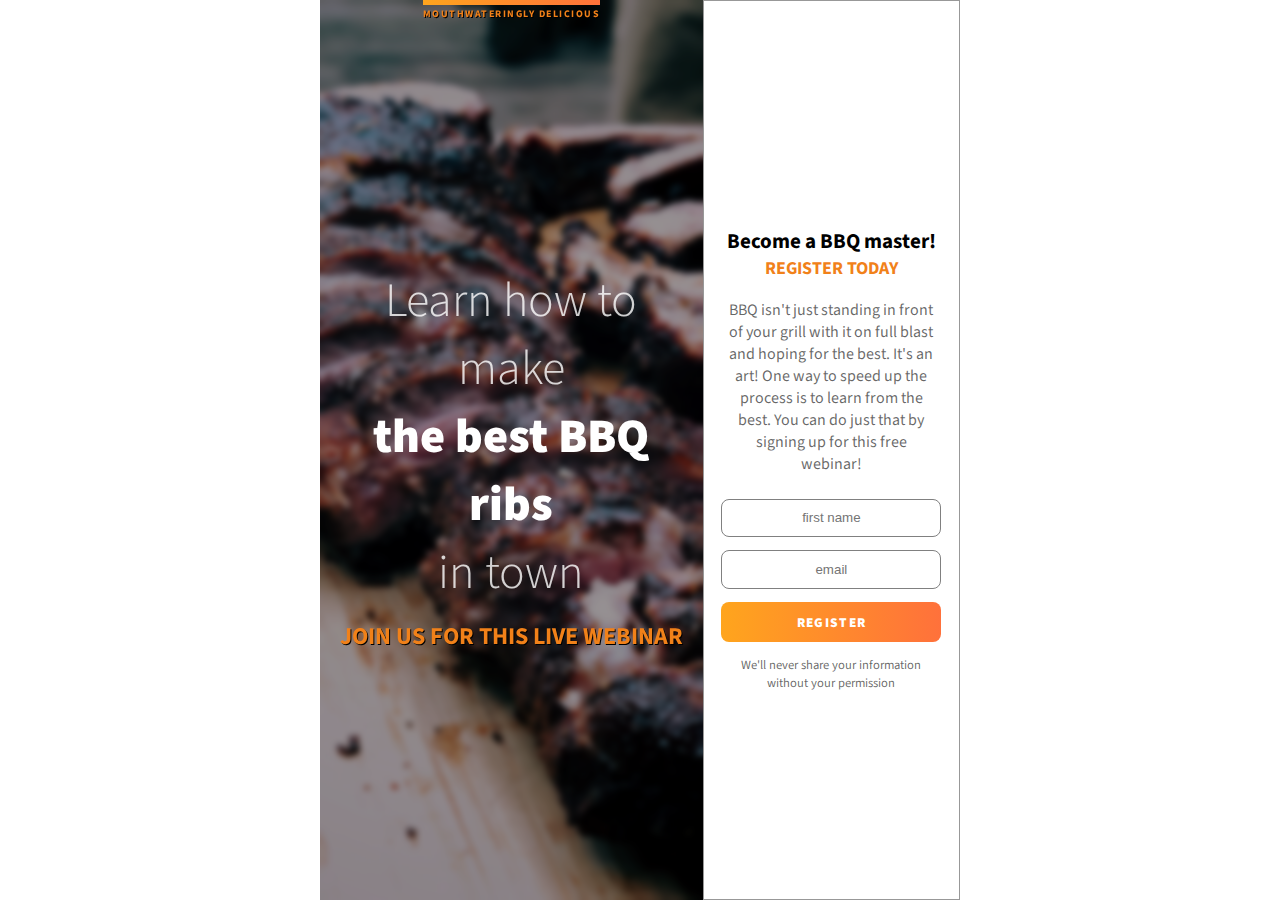
<file: index.html>
<!DOCTYPE html>
<html lang="en">
  <head>
    <meta charset="UTF-8" />
    <meta http-equiv="X-UA-Compatible" content="IE=edge" />
    <meta name="viewport" content="width=device-width, initial-scale=1.0" />
    <link rel="preconnect" href="https://fonts.googleapis.com" />
    <link rel="preconnect" href="https://fonts.gstatic.com" crossorigin />
    <link
      href="https://fonts.googleapis.com/css2?family=Source+Sans+Pro:wght@300;400;900&display=swap"
      rel="stylesheet"
    />
    <link rel="stylesheet" href="styles.css" />
    <title>Splash Page</title>
  </head>
  <body>
    <div class="container">
      <div class="bg-image">
      <header>
        <h2 class="mouth-water padding-class"> Mouthwateringly delicious</h2>
        <div class="splitter">
        <h1 class="title">Learn how to make <span><br>the best BBQ ribs<br></span> in town</h1>
        <h2 class="join-us">Join us for this live webinar</h2>
      </div>
      </header>
      </div>

      <section>
        <div>
          <h1>Become a BBQ master!</h1>
          <h2>Register Today</h2>
        </div>

        <p>
          BBQ isn't just standing in front of your grill with it on full blast
          and hoping for the best. It's an art! One way to speed up the process
          is to learn from the best. You can do just that by signing up for this
          free webinar!
        </p>

        <form action="/index.html">
          <input type="text" id="fname" name="fname" placeholder="first name" 
          class="btn-style"/>
          <input type="text" id="email" name="email" placeholder="email" 
          class="btn-style"/>
          <input type="submit" value="REGISTER" 
          class="btn-style submit"/>
        </form>

        <p class="footer">We'll never share your information<br>without your permission</p>
      </section>
    </div>
  </body>
</html>
</file>
<file: styles.css>
*{
  margin: 0;
  
}

body{
  font-family: 'Source Sans Pro', sans-serif;
  font-size: 1rem;
}

.mouth-water{
  font-size: 0.625rem;
  text-transform: uppercase;
  border-top: 5px solid;
  border-image: linear-gradient(270deg, #FF713B 0%, #FFA51D 100%);
  border-image-slice: 1;
  color: #F18119;
  padding-top: 0.2em;
  letter-spacing: 1.5px;
  text-shadow: 1px 1px black;
}


.title{
  font-size: 2.25rem;
  font-weight: 300;
  /* max-width: 270px; */
  margin: 0 0.5em;
  color: rgba(255, 255, 255, 0.8);
}

.title, .join-us{
  padding: 1em 0;
}


span{
  font-weight: 900;
  color: white;
}


.container{
  /* max-width: 900px; */
  margin: 0 auto;
  width: 80%;
  display: flex;
  flex-direction: column;
  text-align: center;
  /* border: 1px solid red; */
}

.bg-image{
  background-image: url(bg.jpg);
  background-size: cover;
  background-position: center;
}

header{
  height: 100%;
  background-color: rgba(0, 0, 0, 0.4);
  color: #fff;
  backdrop-filter: blur(3px);
  display: flex;
  align-items: center;
  justify-content: space-between;
  flex-direction: column;
}

.join-us{
  color:#F18119;
  font-size: 1.3125rem;
  margin: 0 0.5em;
  text-shadow: 1px 1px black;
  text-transform: uppercase;
}

section{
  border: 1px solid #989898;
  padding-top: 2em;
}

section h1{
  font-size: 1.3125rem;
  margin: 0 0.5em;
}

section h2{
  text-transform: uppercase;
  font-size: 1.125rem;
  color: #F18119;
  padding-bottom: 1em;
}

section p{
  font-size: 1rem;
  color: rgba(0, 0, 0, 0.6);
  padding: 0 1.5em 1.5em 1.5em;
  max-width: 420px;
  margin: 0 auto;
}

form{
  display: flex;
  flex-direction: column;
  align-items: center;
}

.btn-style{
  text-align: center;
  margin: 0 1em 1em 1em;
  max-width: 220px;
  width: 90%;
  padding: 0.8em;
  border: 1px solid grey;
  border-radius: 8px;
  box-sizing: border-box;
  transition: 0.5s;
}

.submit{
  letter-spacing: 0.1em;
  background: linear-gradient(270deg, #FF713B 0%, #FFA51D 100%);
  font-family: 'Source Sans Pro', sans-serif;
  font-weight: 900;
  color: #fff;
  border: none;
  transform: scale(1);
  transition: 0.5s;
}

.btn-style:focus{
  max-width: 250px;
  width: 95%;
  outline: none;
}

.submit:hover,
.submit:focus{
  transform: scale(1.1);
  cursor: pointer;
  outline: none;
}

.footer{
  font-size: 0.7em;
}

@media (min-width:900px) {

    body{
      font-size: 1.125rem;
    }

  .container{
    display: flex;
    flex-direction: row;
    width: 50%;
    justify-content: flex-end;
    min-height: 100vh;
  }

  .bg-image{
    width: 60%;
  }

  section{
    width: 40%;
    display: flex;
    flex-direction: column;
    justify-content: center;
  }

  .title, .join-us{
    padding: 0;
  }

  .splitter{
   /* margin-top: 12em; */
   /* border: 1px solid red; */
   width: 100%;
   height: 100%;
   display: flex;
   flex-direction: column;
   justify-content: center;
  }

  header{
    display: flex;
    flex-direction: column;
    justify-content:flex-start;
  }

  .title{
    font-size: 3rem;
  }

  .join-us{
    margin-top: 0.5em;
    font-size: 1.5rem;
  }



}
</file>
